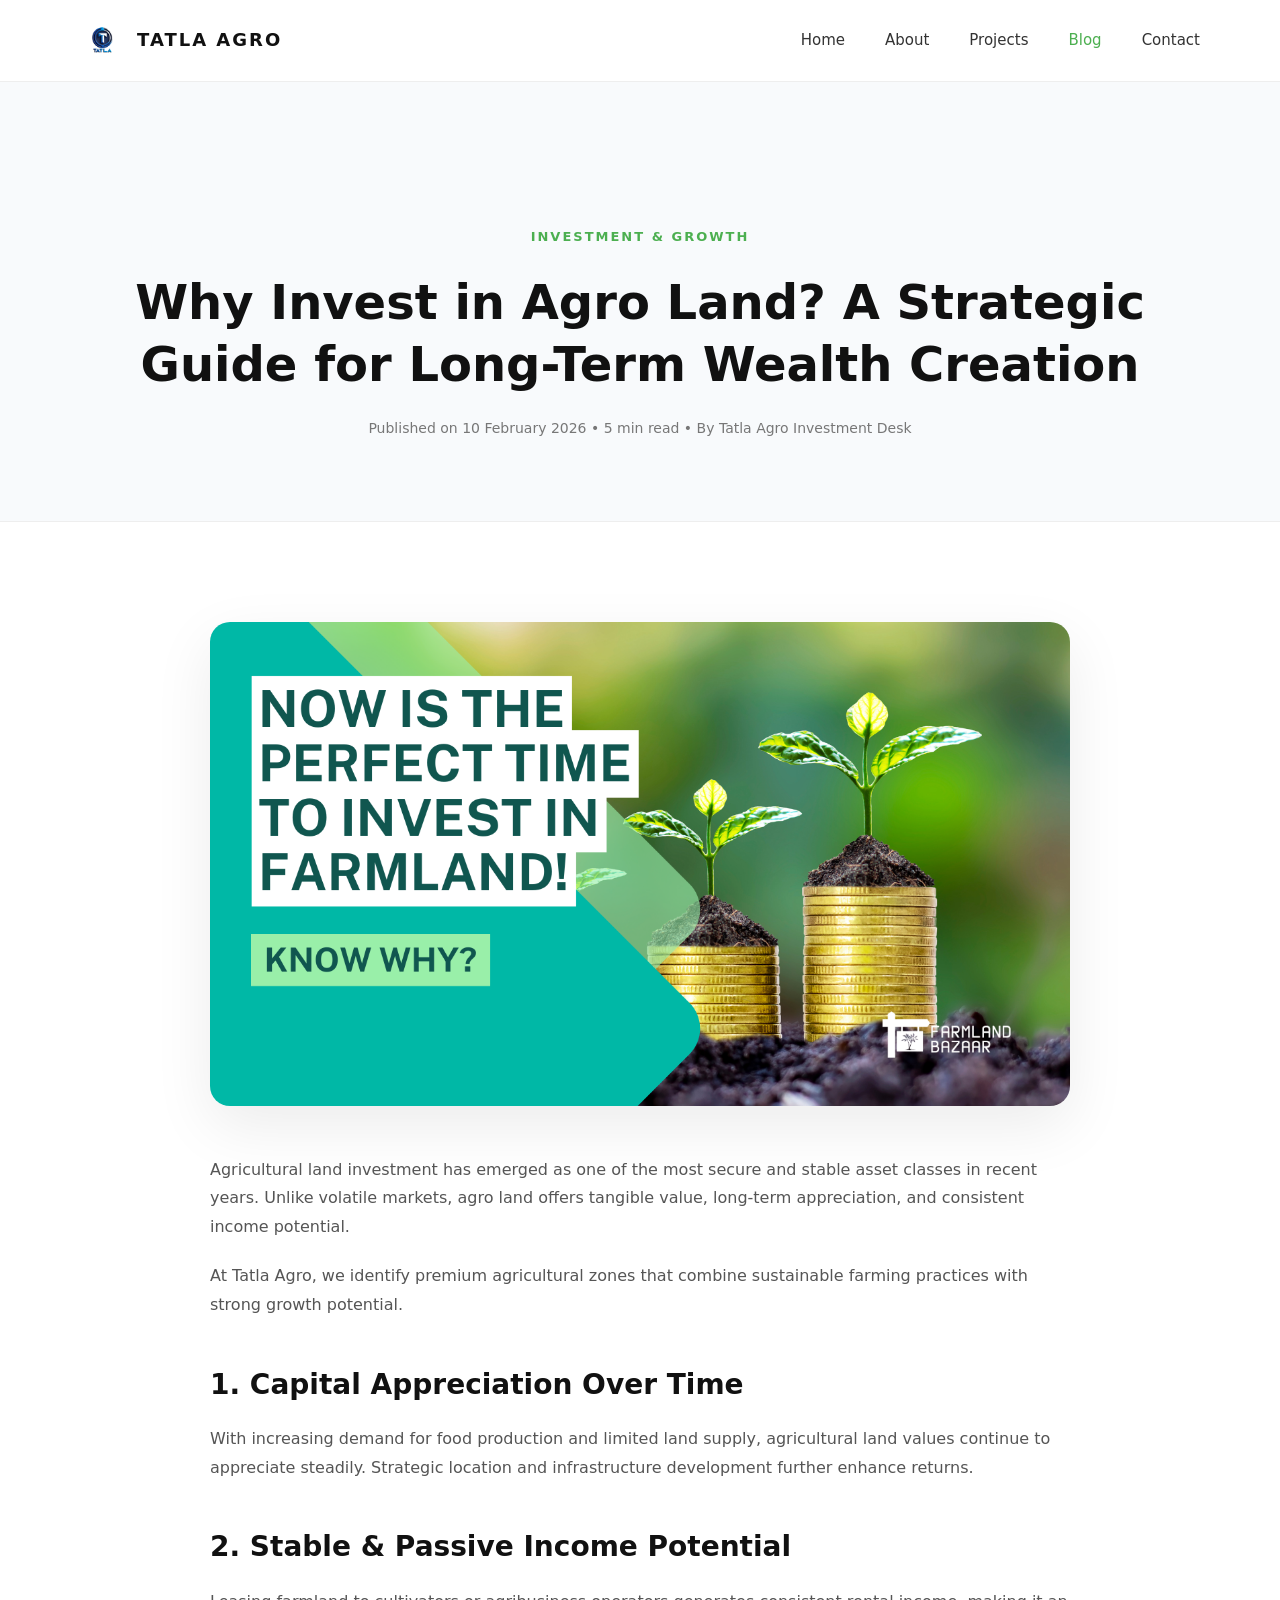
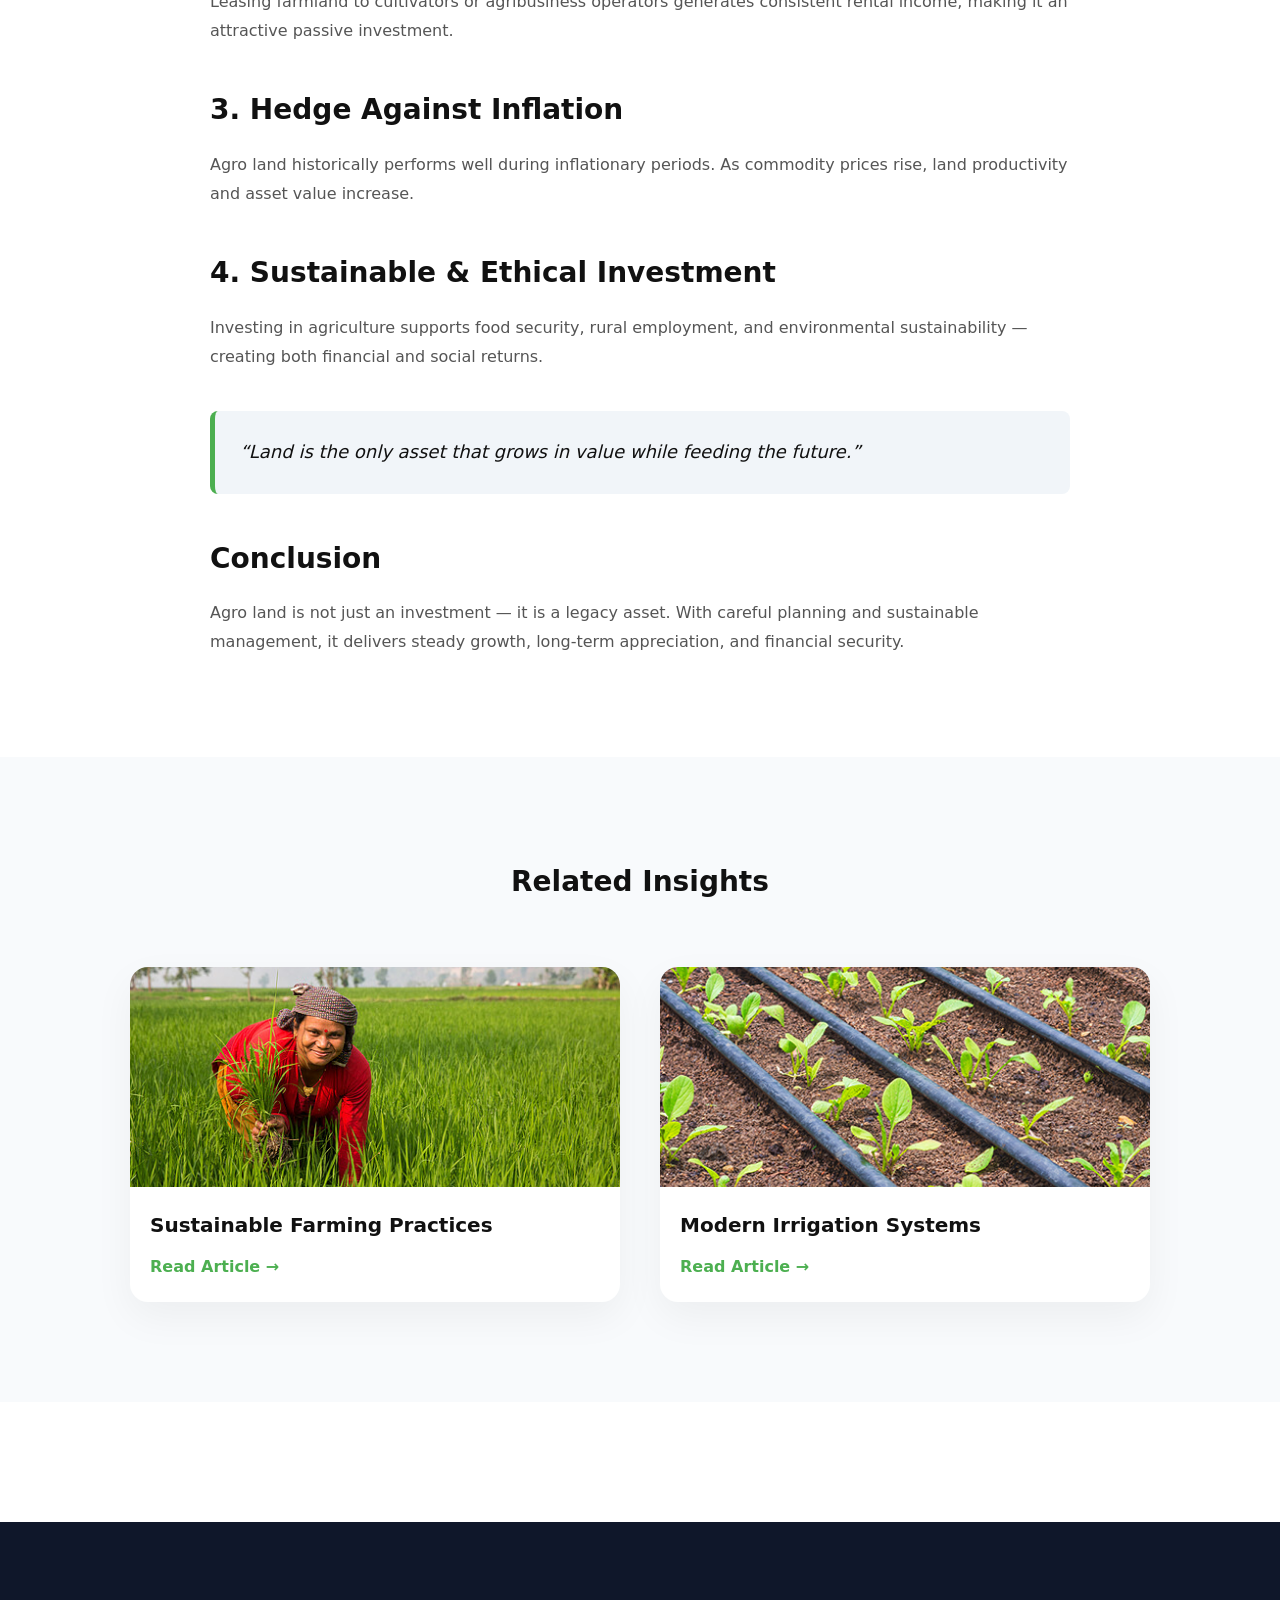
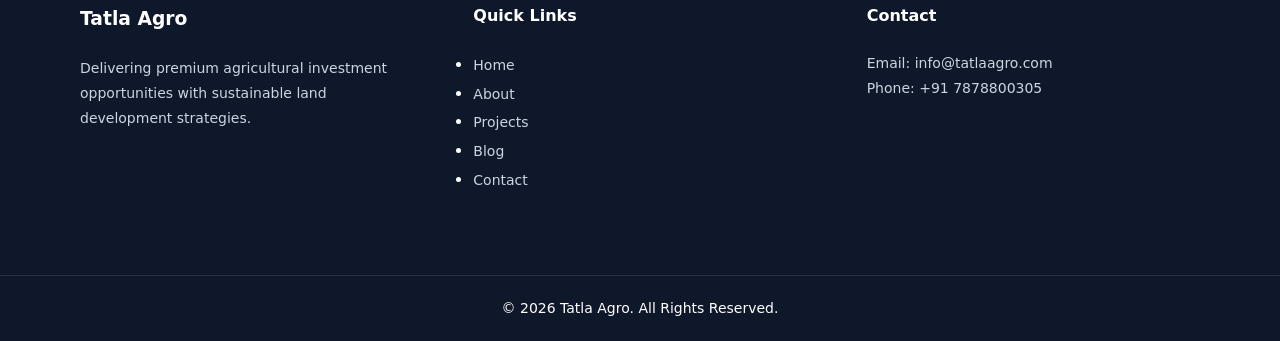
<file: blog-investment.html>
<!DOCTYPE html>
<html lang="en">
<head>
<meta charset="UTF-8">
<meta name="viewport" content="width=device-width, initial-scale=1.0">
<title>Why Invest in Agro Land? | Tatla Agro</title>
<link rel="stylesheet" href="blog1.css">
</head>
<body>

<header class="header-premium">

  <div class="header-flex">

    <!-- Logo -->
    <div class="brand">
      <img src="logo.png" alt="">
      <span class="company-name">TATLA AGRO</span>
    </div>

    <!-- Desktop Navigation -->
    <nav class="desktop-nav">
      <a href="index.html">Home</a>
      <a href="#">About</a>
      <a href="#">Projects</a>
      <a href="blog.html" class="active">Blog</a>
      <a href="#">Contact</a>
    </nav>

    <!-- Mobile Toggle -->
    <div class="menu-toggle" onclick="openMenu()">
      ☰
    </div>

  </div>
</header>

<!-- Overlay -->
<div class="menu-overlay" id="menuOverlay" onclick="closeMenu()"></div>

<!-- Mobile Drawer -->
<div class="mobile-drawer" id="mobileDrawer">

  <div class="drawer-header">
    <span class="close-btn" onclick="closeMenu()">✕</span>
  </div>

  <div class="drawer-brand">
    <img src="logo.png">
    <span>TATLA AGRO</span>
  </div>

  <nav class="drawer-nav">
    <a href="index.html">🏠 Home</a>
    <a href="about.html">ℹ️ About</a>
    <a href="projects.html">🌿 Projects</a>
    <a href="blog.html">📝 Blog</a>
    <a href="contact.html">📞 Contact</a>
  </nav>

</div>

<!-- ================= HERO ================= -->

<section class="blog-details-hero">
  <div class="container">

    <span class="lux-category">Investment & Growth</span>

    <h1>
      Why Invest in Agro Land?
      A Strategic Guide for Long-Term Wealth Creation
    </h1>

    <p class="meta">
      Published on 10 February 2026 • 5 min read • By Tatla Agro Investment Desk
    </p>

  </div>
</section>

<!-- ================= CONTENT ================= -->

<section class="blog-details-container">

  <img src="37.png" class="featured-image" alt="Agro Land Investment">

  <div class="blog-content-full">

    <p>
      Agricultural land investment has emerged as one of the most
      secure and stable asset classes in recent years. Unlike volatile
      markets, agro land offers tangible value, long-term appreciation,
      and consistent income potential.
    </p>

    <p>
      At Tatla Agro, we identify premium agricultural zones that combine
      sustainable farming practices with strong growth potential.
    </p>

    <h2>1. Capital Appreciation Over Time</h2>
    <p>
      With increasing demand for food production and limited land supply,
      agricultural land values continue to appreciate steadily.
      Strategic location and infrastructure development further enhance returns.
    </p>

    <h2>2. Stable & Passive Income Potential</h2>
    <p>
      Leasing farmland to cultivators or agribusiness operators generates
      consistent rental income, making it an attractive passive investment.
    </p>

    <h2>3. Hedge Against Inflation</h2>
    <p>
      Agro land historically performs well during inflationary periods.
      As commodity prices rise, land productivity and asset value increase.
    </p>

    <h2>4. Sustainable & Ethical Investment</h2>
    <p>
      Investing in agriculture supports food security, rural employment,
      and environmental sustainability — creating both financial and social returns.
    </p>

    <blockquote>
      “Land is the only asset that grows in value while feeding the future.”
    </blockquote>

    <h2>Conclusion</h2>
    <p>
      Agro land is not just an investment — it is a legacy asset.
      With careful planning and sustainable management, it delivers
      steady growth, long-term appreciation, and financial security.
    </p>

  </div>

</section>

<!-- ================= RELATED POSTS ================= -->

<section class="related-posts">
  <div class="container">

    <h3>Related Insights</h3>

    <div class="related-grid">

      <div class="related-card">
        <img src="36.jpg">
        <h4>Sustainable Farming Practices</h4>
        <a href="blog-sustainable.html">Read Article →</a>
      </div>

      <div class="related-card">
        <img src="33.jpg">
        <h4>Modern Irrigation Systems</h4>
        <a href="#">Read Article →</a>
      </div>

    </div>

  </div>
</section>

<!-- ================= FOOTER ================= -->

<footer class="footer-pro">

  <div class="footer-container">

    <div class="footer-col">
      <h3>Tatla Agro</h3>
      <p>
        Delivering premium agricultural investment opportunities
        with sustainable land development strategies.
      </p>
    </div>

    <div class="footer-col">
      <h4>Quick Links</h4>
      <ul>
        <li><a href="index.html">Home</a></li>
         <li><a href="#">About</a></li>
        <li><a href="projects.html">Projects</a></li>
        <li><a href="blog.html">Blog</a></li>
        <li><a href="contact.html">Contact</a></li>
      </ul>
    </div>

    <div class="footer-col">
      <h4>Contact</h4>
      <p>Email: info@tatlaagro.com</p>
      <p>Phone: +91 7878800305</p>
    </div>

  </div>

  <div class="footer-bottom">
    © 2026 Tatla Agro. All Rights Reserved.
  </div>

</footer>
<script>
function openMenu(){
  document.getElementById("mobileDrawer").classList.add("active");
  document.getElementById("menuOverlay").classList.add("active");
}

function closeMenu(){
  document.getElementById("mobileDrawer").classList.remove("active");
  document.getElementById("menuOverlay").classList.remove("active");
}
</script>
</body>
</html>
</file>
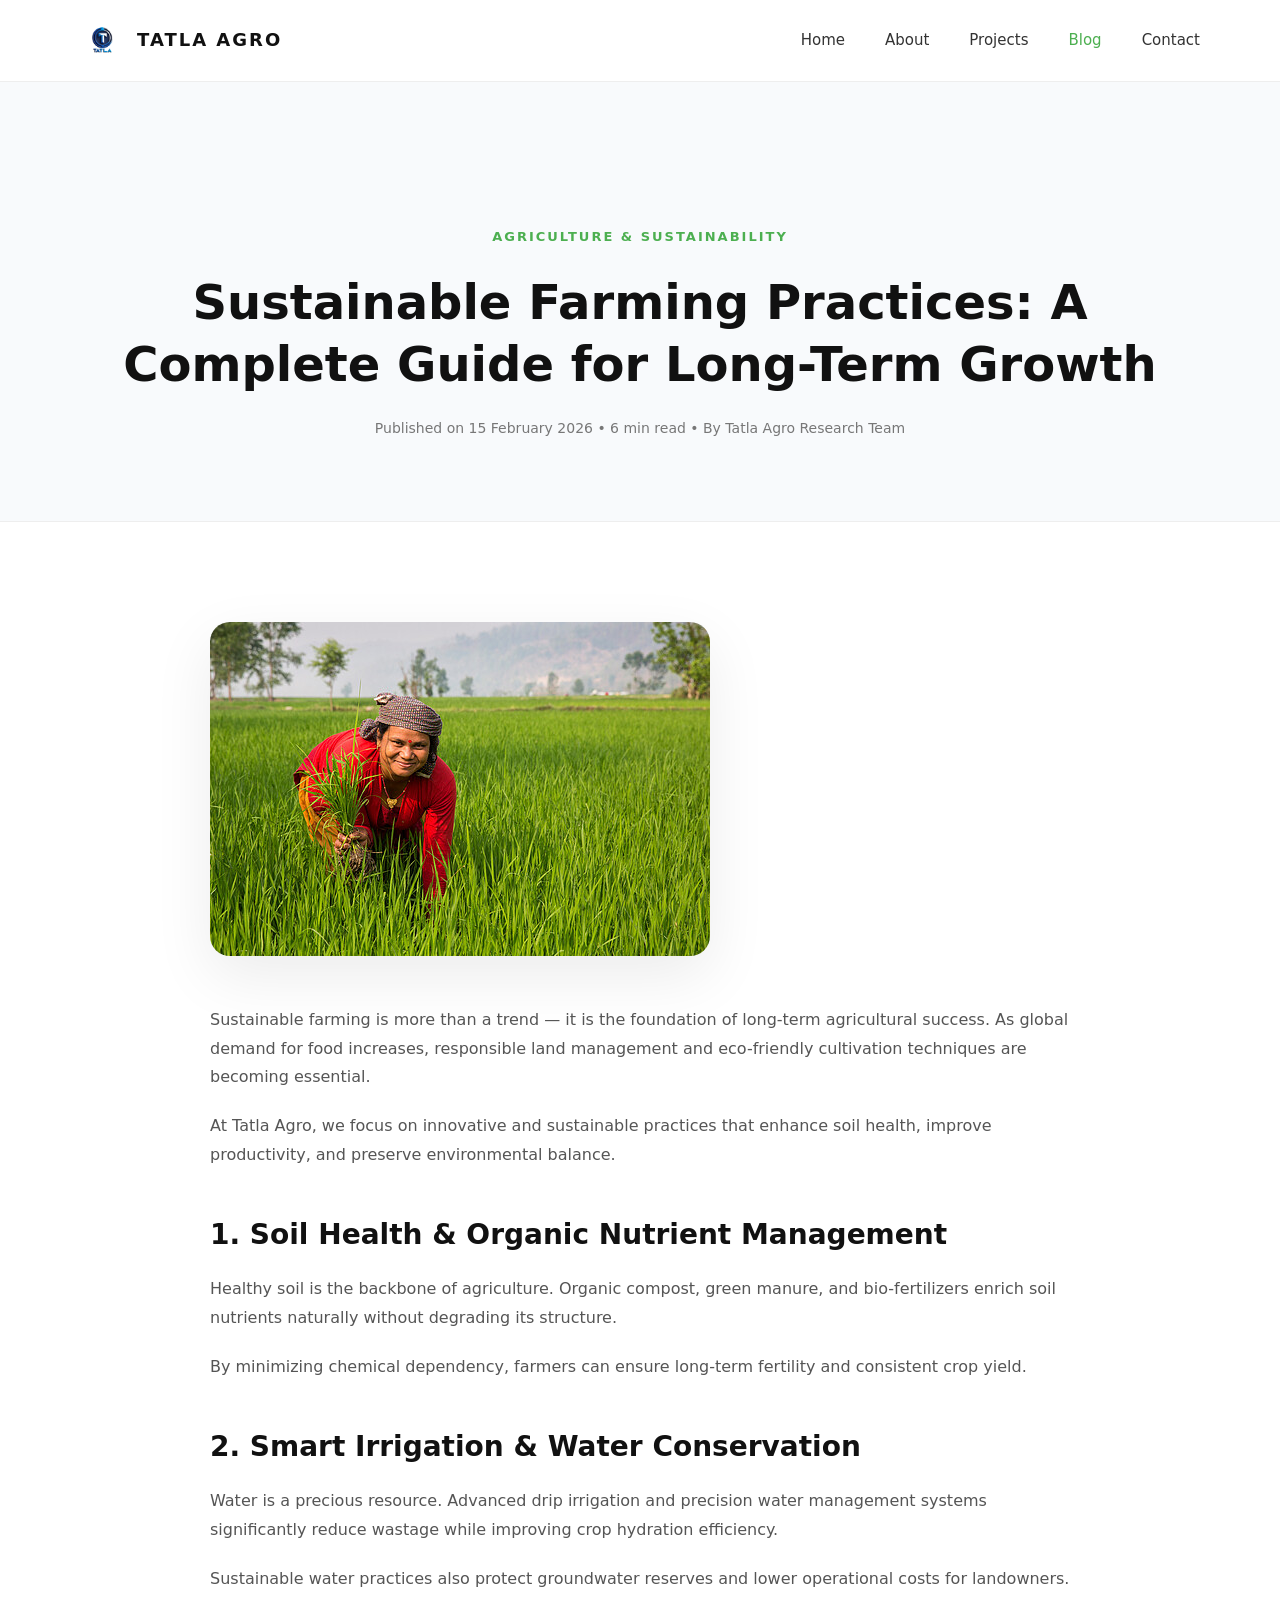
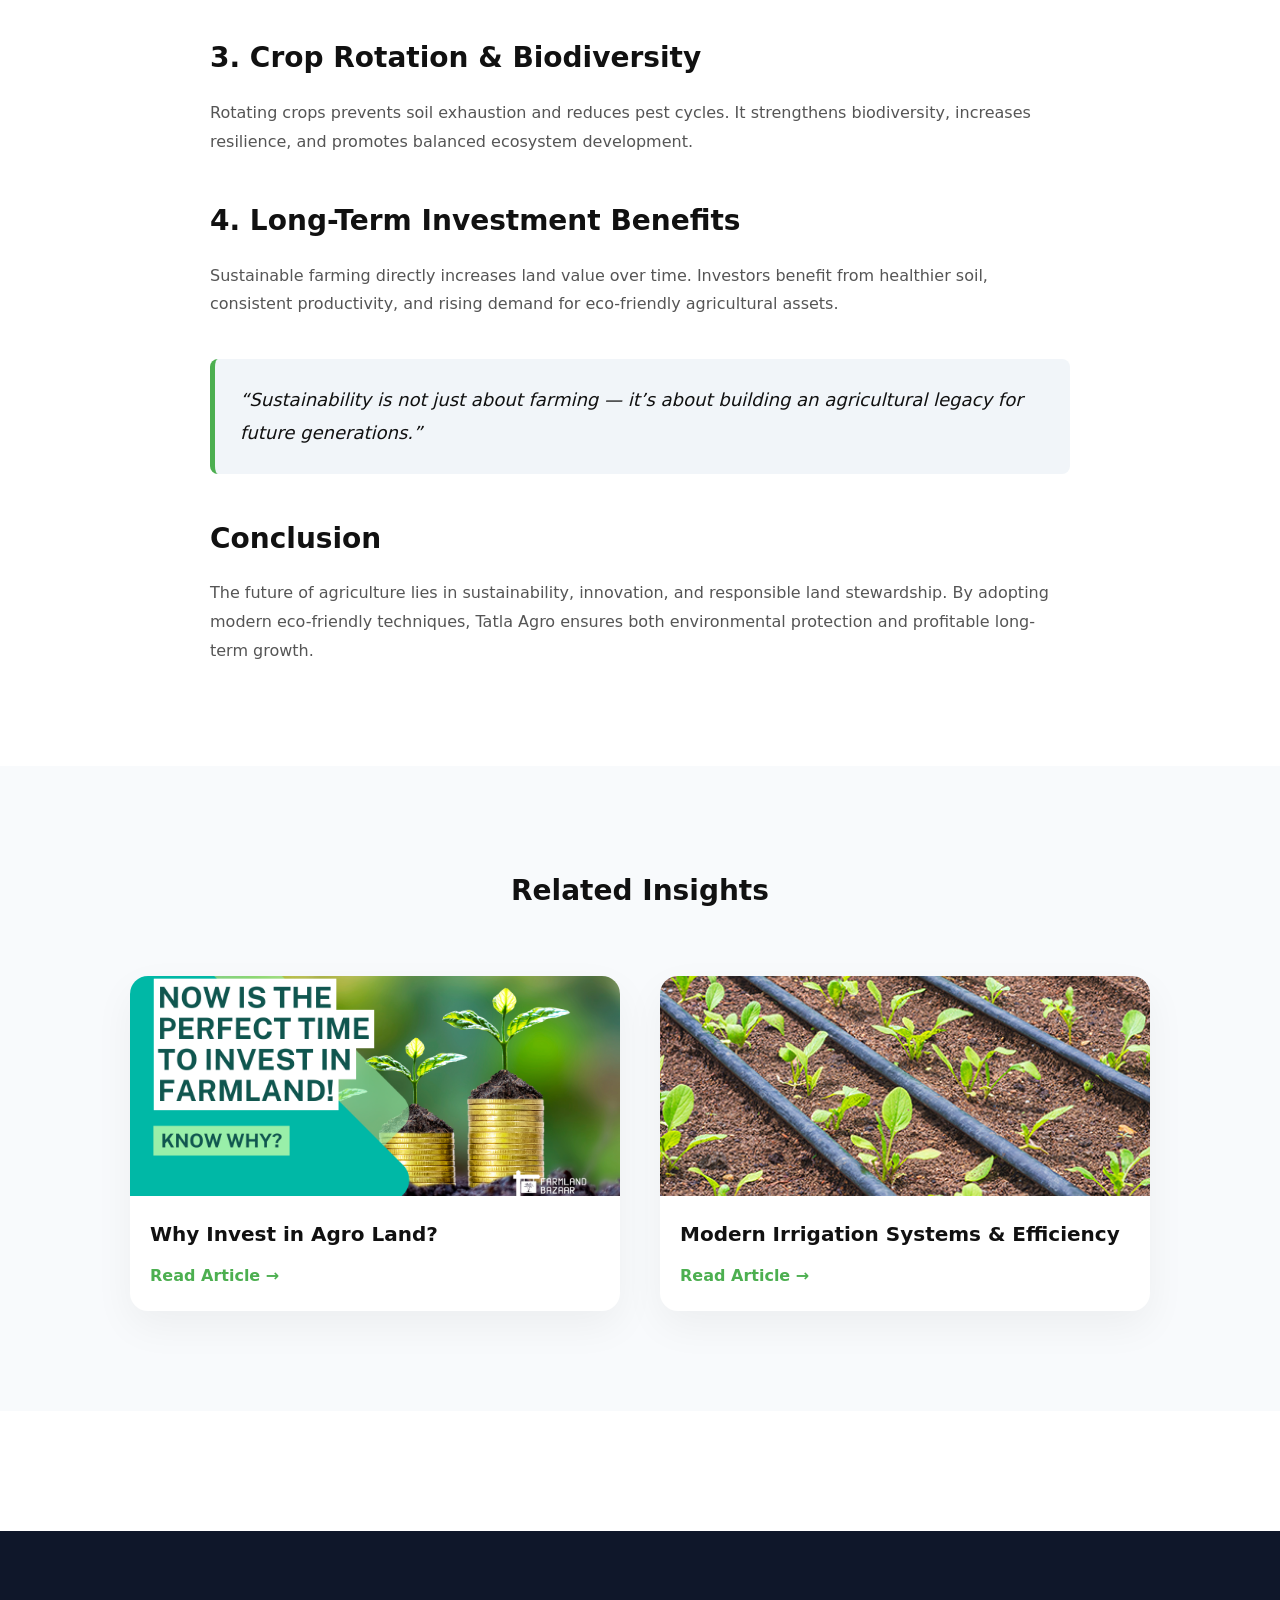
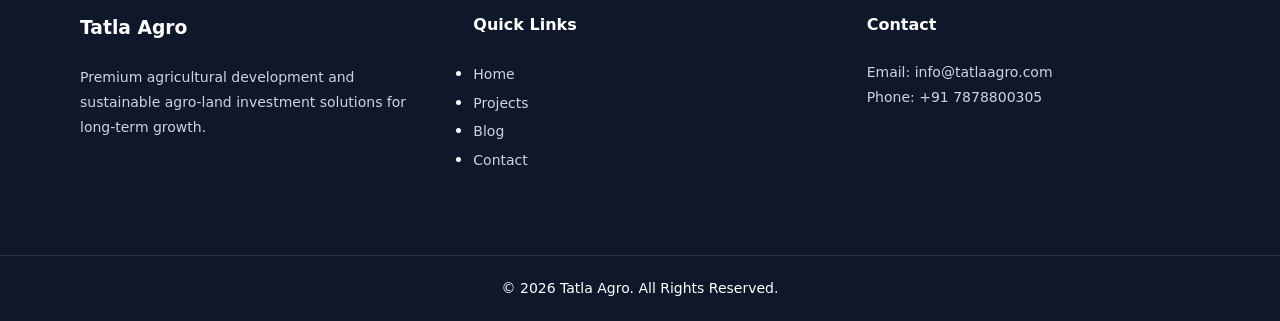
<file: blog-sustainable.html>
<!DOCTYPE html>
<html lang="en">
<head>
<meta charset="UTF-8">
<meta name="viewport" content="width=device-width, initial-scale=1.0">
<title>Sustainable Farming Practices | Tatla Agro</title>
<link rel="stylesheet" href="blog1.css">
</head>
<body>

<!-- ================= HEADER ================= -->

<header class="header-premium">

  <div class="header-flex">

    <!-- Logo -->
    <div class="brand">
      <img src="logo.png" alt="">
      <span class="company-name">TATLA AGRO</span>
    </div>

    <!-- Desktop Navigation -->
    <nav class="desktop-nav">
      <a href="index.html">Home</a>
      <a href="#">About</a>
      <a href="#">Projects</a>
      <a href="blog.html" class="active">Blog</a>
      <a href="#">Contact</a>
    </nav>

    <!-- Mobile Toggle -->
    <div class="menu-toggle" onclick="openMenu()">
      ☰
    </div>

  </div>
</header>

<!-- Overlay -->
<div class="menu-overlay" id="menuOverlay" onclick="closeMenu()"></div>

<!-- Mobile Drawer -->
<div class="mobile-drawer" id="mobileDrawer">

  <div class="drawer-header">
    <span class="close-btn" onclick="closeMenu()">✕</span>
  </div>

  <div class="drawer-brand">
    <img src="logo.png">
    <span>TATLA AGRO</span>
  </div>

  <nav class="drawer-nav">
    <a href="index.html">🏠 Home</a>
    <a href="about.html">ℹ️ About</a>
    <a href="projects.html">🌿 Projects</a>
    <a href="blog.html">📝 Blog</a>
    <a href="contact.html">📞 Contact</a>
  </nav>

</div>

<!-- ================= HERO SECTION ================= -->

<section class="blog-details-hero">
  <div class="container">

    <span class="lux-category">Agriculture & Sustainability</span>

    <h1>
      Sustainable Farming Practices:
      A Complete Guide for Long-Term Growth
    </h1>

    <p class="meta">
      Published on 15 February 2026 • 6 min read • By Tatla Agro Research Team
    </p>

  </div>
</section>


<!-- ================= FEATURE IMAGE ================= -->

<section class="blog-details-container">

  <img src="36.jpg" class="featured-image" alt="Sustainable Farming">

  <div class="blog-content-full">

    <p>
      Sustainable farming is more than a trend — it is the foundation of
      long-term agricultural success. As global demand for food increases,
      responsible land management and eco-friendly cultivation techniques
      are becoming essential.
    </p>

    <p>
      At Tatla Agro, we focus on innovative and sustainable practices that
      enhance soil health, improve productivity, and preserve environmental balance.
    </p>

    <h2>1. Soil Health & Organic Nutrient Management</h2>
    <p>
      Healthy soil is the backbone of agriculture. Organic compost,
      green manure, and bio-fertilizers enrich soil nutrients naturally
      without degrading its structure.
    </p>

    <p>
      By minimizing chemical dependency, farmers can ensure
      long-term fertility and consistent crop yield.
    </p>

    <h2>2. Smart Irrigation & Water Conservation</h2>
    <p>
      Water is a precious resource. Advanced drip irrigation and
      precision water management systems significantly reduce
      wastage while improving crop hydration efficiency.
    </p>

    <p>
      Sustainable water practices also protect groundwater reserves
      and lower operational costs for landowners.
    </p>

    <h2>3. Crop Rotation & Biodiversity</h2>
    <p>
      Rotating crops prevents soil exhaustion and reduces pest cycles.
      It strengthens biodiversity, increases resilience, and promotes
      balanced ecosystem development.
    </p>

    <h2>4. Long-Term Investment Benefits</h2>
    <p>
      Sustainable farming directly increases land value over time.
      Investors benefit from healthier soil, consistent productivity,
      and rising demand for eco-friendly agricultural assets.
    </p>

    <blockquote>
      “Sustainability is not just about farming — it’s about building
      an agricultural legacy for future generations.”
    </blockquote>

    <h2>Conclusion</h2>
    <p>
      The future of agriculture lies in sustainability, innovation,
      and responsible land stewardship. By adopting modern
      eco-friendly techniques, Tatla Agro ensures both
      environmental protection and profitable long-term growth.
    </p>

  </div>

</section>


<!-- ================= RELATED POSTS ================= -->

<section class="related-posts">
  <div class="container">

    <h3>Related Insights</h3>

    <div class="related-grid">

      <div class="related-card">
        <img src="37.png">
        <h4>Why Invest in Agro Land?</h4>
        <a href="blog-investment.html">Read Article →</a>
      </div>

      <div class="related-card">
        <img src="33.jpg">
        <h4>Modern Irrigation Systems & Efficiency</h4>
        <a href="#">Read Article →</a>
      </div>

    </div>

  </div>
</section>


<!-- ================= FOOTER ================= -->

<footer class="footer-pro">

  <div class="footer-container">

    <div class="footer-col">
      <h3>Tatla Agro</h3>
      <p>
        Premium agricultural development and sustainable
        agro-land investment solutions for long-term growth.
      </p>
    </div>

    <div class="footer-col">
      <h4>Quick Links</h4>
      <ul>
        <li><a href="index.html">Home</a></li>
        <li><a href="#">Projects</a></li>
        <li><a href="blog.html">Blog</a></li>
        <li><a href="#">Contact</a></li>
      </ul>
    </div>

    <div class="footer-col">
      <h4>Contact</h4>
      <p>Email: info@tatlaagro.com</p>
      <p>Phone: +91 7878800305</p>
    </div>

  </div>

  <div class="footer-bottom">
    © 2026 Tatla Agro. All Rights Reserved.
  </div>

</footer>
<script>
function openMenu(){
  document.getElementById("mobileDrawer").classList.add("active");
  document.getElementById("menuOverlay").classList.add("active");
}

function closeMenu(){
  document.getElementById("mobileDrawer").classList.remove("active");
  document.getElementById("menuOverlay").classList.remove("active");
}
</script>
</body>
</html>
</file>
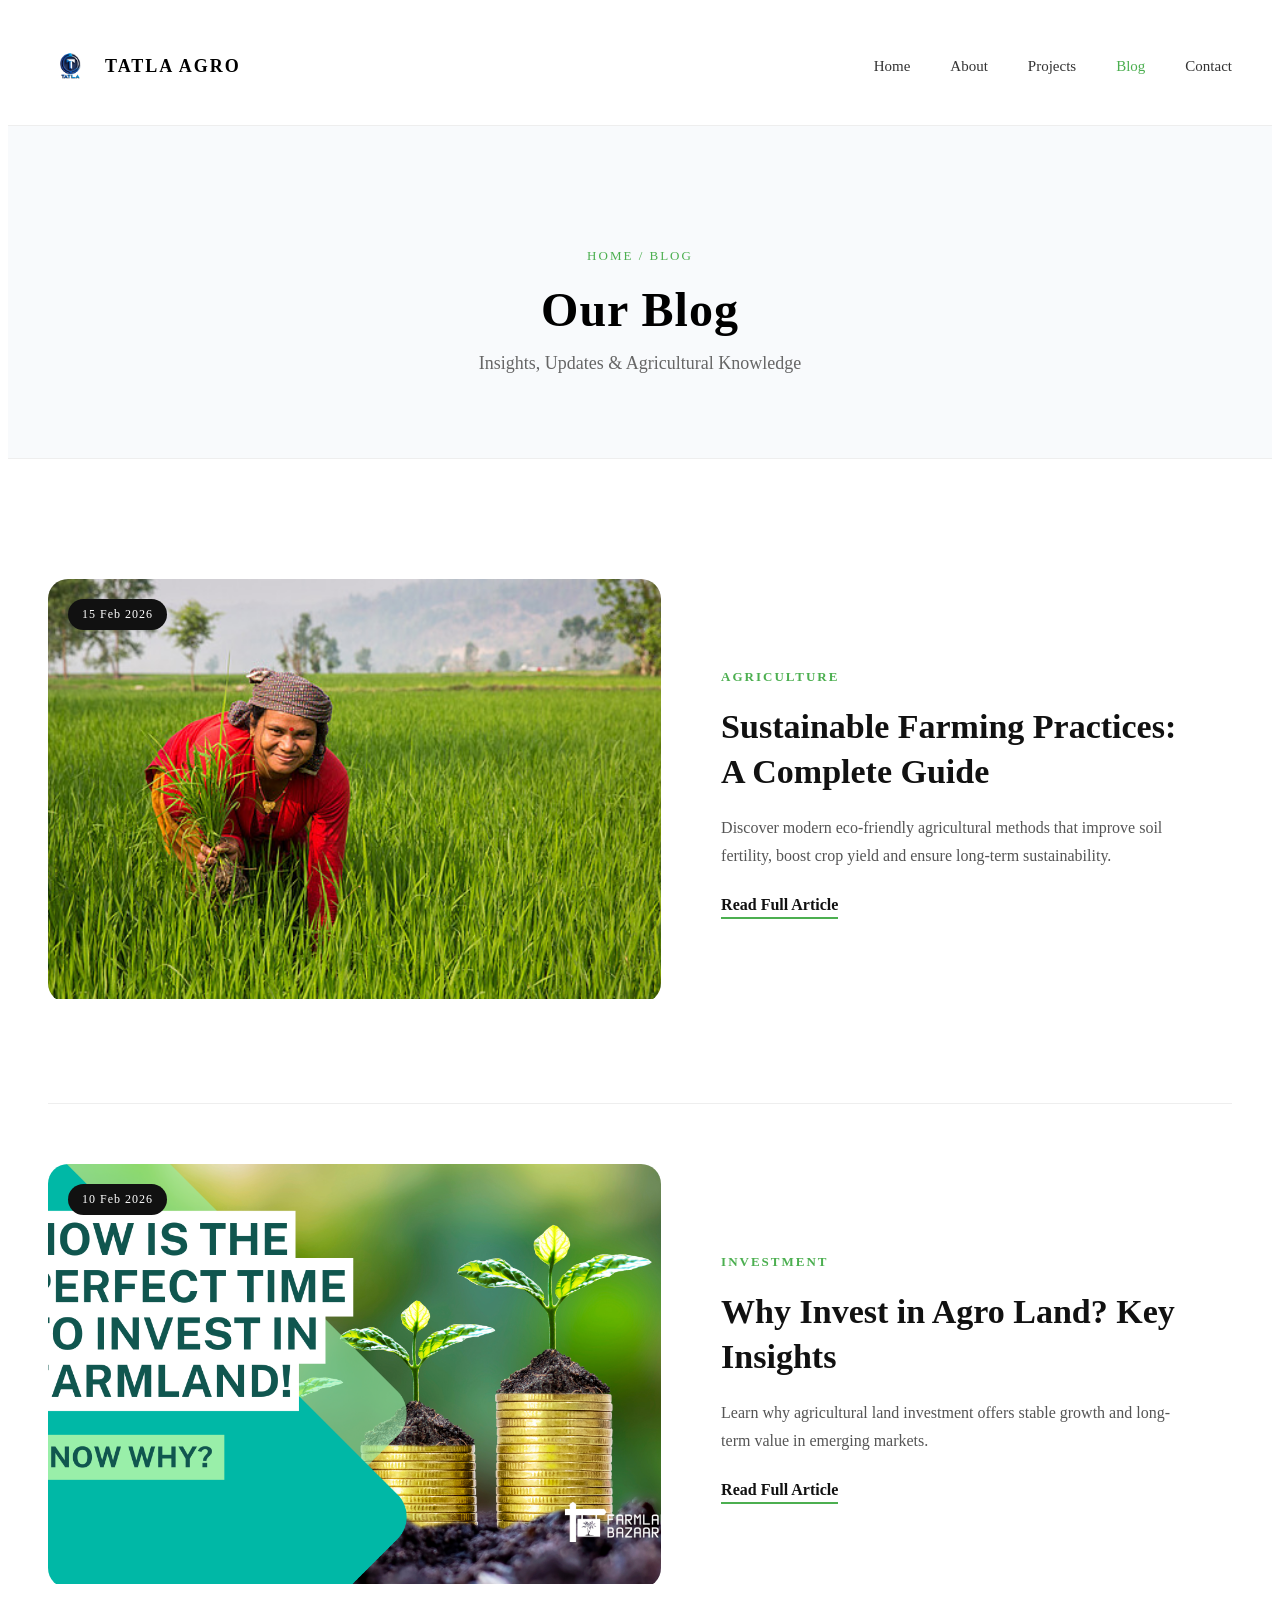
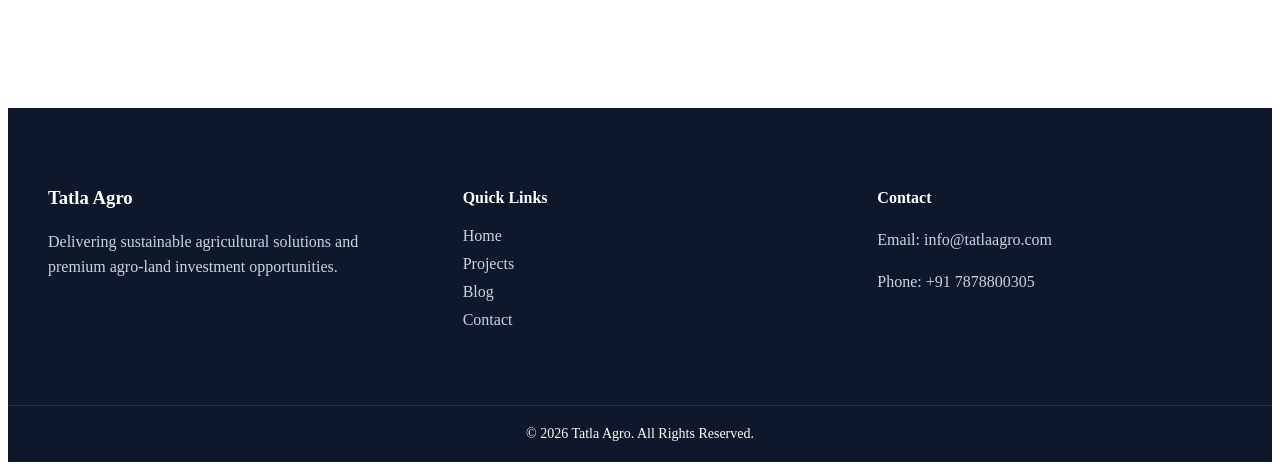
<file: blog.html>
<!DOCTYPE html>
<html lang="en">
<head>
<meta charset="UTF-8">
<meta name="viewport" content="width=device-width, initial-scale=1.0">
<title>Blog | Tatla Agro</title>
<link rel="stylesheet" href="blog.css">
</head>
<body>
<header class="header-premium">

  <div class="header-flex">

    <!-- Logo -->
    <div class="brand">
      <img src="logo.png" alt="">
      <span class="company-name">TATLA AGRO</span>
    </div>

    <!-- Desktop Navigation -->
    <nav class="desktop-nav">
      <a href="index.html">Home</a>
      <a href="#">About</a>
      <a href="#">Projects</a>
      <a href="blog.html" class="active">Blog</a>
      <a href="#">Contact</a>
    </nav>

    <!-- Mobile Toggle -->
    <div class="menu-toggle" onclick="openMenu()">
      ☰
    </div>

  </div>
</header>

<!-- Overlay -->
<div class="menu-overlay" id="menuOverlay" onclick="closeMenu()"></div>

<!-- Mobile Drawer -->
<div class="mobile-drawer" id="mobileDrawer">

  <div class="drawer-header">
    <span class="close-btn" onclick="closeMenu()">✕</span>
  </div>

  <div class="drawer-brand">
    <img src="logo.png">
    <span>TATLA AGRO</span>
  </div>

  <nav class="drawer-nav">
    <a href="index.html">🏠 Home</a>
    <a href="about.html">ℹ️ About</a>
    <a href="projects.html">🌿 Projects</a>
    <a href="blog.html">📝 Blog</a>
    <a href="contact.html">📞 Contact</a>
  </nav>

</div>
<section class="blog-hero-premium">

    <div class="blog-hero-inner">
        <span class="breadcrumb-mini">Home / Blog</span>
        <h1>Our Blog</h1>
        <p>Insights, Updates & Agricultural Knowledge</p>
    </div>

</section>

<section class="blog-luxury">

  <article class="blog-luxury-item">

      <div class="blog-image-wrap">
          <img src="36.jpg" alt="">
          <span class="date-badge">15 Feb 2026</span>
      </div>

      <div class="blog-luxury-content">
          <span class="lux-category">Agriculture</span>
          <h2>
              <a href="blog-sustainable.html">
                  Sustainable Farming Practices: A Complete Guide
              </a>
          </h2>
          <p>
              Discover modern eco-friendly agricultural methods that improve soil
              fertility, boost crop yield and ensure long-term sustainability.
          </p>
          <a href="blog-sustainable.html" class="lux-read">Read Full Article</a>
      </div>

  </article>


  <article class="blog-luxury-item">

      <div class="blog-image-wrap">
          <img src="37.png" alt="">
          <span class="date-badge">10 Feb 2026</span>
      </div>

      <div class="blog-luxury-content">
          <span class="lux-category">Investment</span>
          <h2>
              <a href="blog-investment.html">
                  Why Invest in Agro Land? Key Insights
              </a>
          </h2>
          <p>
              Learn why agricultural land investment offers stable growth
              and long-term value in emerging markets.
          </p>
          <a href="blog-investment.html" class="lux-read">Read Full Article</a>
      </div>

  </article>

</section>

<footer class="footer-pro">

    <div class="footer-container">

        <div class="footer-col">
            <h3>Tatla Agro</h3>
            <p>
                Delivering sustainable agricultural solutions and premium
                agro-land investment opportunities.
            </p>
        </div>

        <div class="footer-col">
            <h4>Quick Links</h4>
            <ul>
                <li><a href="index.html">Home</a></li>
                <li><a href="#">Projects</a></li>
                <li><a href="blog.html">Blog</a></li>
                <li><a href="#">Contact</a></li>
            </ul>
        </div>

        <div class="footer-col">
            <h4>Contact</h4>
            <p>Email: info@tatlaagro.com</p>
            <p>Phone: +91 7878800305</p>
        </div>

    </div>

    <div class="footer-bottom">
        © 2026 Tatla Agro. All Rights Reserved.
    </div>

</footer>
<script>
function openMenu(){
  document.getElementById("mobileDrawer").classList.add("active");
  document.getElementById("menuOverlay").classList.add("active");
}

function closeMenu(){
  document.getElementById("mobileDrawer").classList.remove("active");
  document.getElementById("menuOverlay").classList.remove("active");
}
</script>
</body>
</html>
</file>
<file: blog1.css>
/* ===============================
   GLOBAL RESET
================================ */

*{
  margin:0;
  padding:0;
  box-sizing:border-box;
}

body{
  font-family: "Segoe UI", system-ui, -apple-system, sans-serif;
  background:#ffffff;
  color:#111;
  line-height:1.8;
  -webkit-font-smoothing:antialiased;
}

img{
  max-width:100%;
  display:block;
}

a{
  text-decoration:none;
  transition:all .3s ease;
}

.container{
  max-width:1200px;
  margin:auto;
  padding:0 40px;
}

/* ===============================
   PREMIUM HEADER
================================ */

.header-premium{
  position:sticky;
  top:0;
  background:#ffffff;
  border-bottom:1px solid #eee;
  z-index:999;
}

.header-flex{
  display:flex;
  justify-content:space-between;
  align-items:center;
  padding:20px 0;
}

.brand{
  display:flex;
  align-items:center;
  gap:12px;
}

.brand img{
  width:50px;
}

.company-name{
  font-size:20px;
  font-weight:700;
  letter-spacing:2px;
}

.desktop-nav{
  display:flex;
  gap:40px;
}

.desktop-nav a{
  color:#333;
  font-weight:500;
  position:relative;
}

.desktop-nav a::after{
  content:"";
  position:absolute;
  left:0;
  bottom:-6px;
  width:0%;
  height:2px;
  background:#4CAF50;
  transition:.3s;
}

.desktop-nav a:hover::after{
  width:100%;
}

.desktop-nav a.active{
  color:#4CAF50;
}

/* ===============================
   BLOG HERO SECTION
================================ */

.blog-details-hero{
  padding:140px 20px 80px;
  text-align:center;
  background:#f8fafc;
  border-bottom:1px solid #eee;
}

.lux-category{
  text-transform:uppercase;
  font-size:13px;
  letter-spacing:2px;
  color:#4CAF50;
  font-weight:600;
}

.blog-details-hero h1{
  font-size:48px;
  margin:20px 0;
  line-height:1.3;
  font-weight:700;
}

.meta{
  color:#777;
  font-size:14px;
}

/* ===============================
   BLOG CONTENT
================================ */

.blog-details-container{
  max-width:900px;
  margin:100px auto;
  padding:0 20px;
}

.featured-image{
  border-radius:20px;
  margin-bottom:50px;
  box-shadow:0 20px 60px rgba(0,0,0,0.08);
}

.blog-content-full h2{
  font-size:28px;
  margin:40px 0 15px;
  font-weight:600;
}

.blog-content-full p{
  margin-bottom:20px;
  color:#555;
  font-size:16px;
}

blockquote{
  background:#f1f5f9;
  padding:25px;
  margin:40px 0;
  border-left:5px solid #4CAF50;
  font-style:italic;
  font-size:18px;
  border-radius:8px;
}

/* ===============================
   RELATED POSTS
================================ */

.related-posts{
  background:#f8fafc;
  padding:100px 0;
}

.related-posts h3{
  text-align:center;
  font-size:28px;
  margin-bottom:60px;
}

.related-grid{
  display:grid;
  grid-template-columns:repeat(2,1fr);
  gap:40px;
  max-width:1100px;
  margin:auto;
  padding:0 40px;
}

.related-card{
  background:#ffffff;
  border-radius:18px;
  overflow:hidden;
  box-shadow:0 15px 40px rgba(0,0,0,0.05);
  transition:.3s;
}

.related-card:hover{
  transform:translateY(-6px);
}

.related-card img{
  height:220px;
  width:100%;
  object-fit:cover;
}

.related-card h4{
  padding:20px 20px 10px;
  font-size:20px;
}

.related-card a{
  display:block;
  padding:0 20px 20px;
  font-weight:600;
  color:#4CAF50;
}

/* ===============================
   PREMIUM FOOTER
================================ */

.footer-pro{
  background:#0f172a;
  color:#fff;
  margin-top:120px;
}

.footer-container{
  display:grid;
  grid-template-columns:repeat(3,1fr);
  gap:60px;
  padding:80px 40px;
  max-width:1200px;
  margin:auto;
}

.footer-col h3,
.footer-col h4{
  margin-bottom:20px;
}

.footer-col p,
.footer-col a{
  color:#cbd5e1;
  font-size:14px;
}

.footer-col a:hover{
  color:#4CAF50;
}

.footer-bottom{
  text-align:center;
  padding:20px;
  border-top:1px solid rgba(255,255,255,0.1);
  font-size:14px;
}

/* ===============================
   RESPONSIVE DESIGN
================================ */

@media(max-width:992px){

  .blog-details-hero h1{
    font-size:34px;
  }

  .related-grid{
    grid-template-columns:1fr;
  }

}

@media(max-width:768px){

  .container{
    padding:0 20px;
  }

  .header-flex{
    padding:15px 20px;
  }

  .company-name{
    font-size:16px;
  }

  .desktop-nav{
    gap:20px;
  }

  .blog-details-hero{
    padding:100px 20px 60px;
  }

  .blog-details-hero h1{
    font-size:28px;
  }

  .footer-container{
    grid-template-columns:1fr;
    gap:40px;
    padding:60px 20px;
  }

}
/* ================= HEADER PREMIUM ================= */

.header-premium{
  position:sticky;
  top:0;
  width:100%;
  background:#ffffff;
  border-bottom:1px solid #eee;
  z-index:999;
}

.header-flex{
  max-width:1200px;
  margin:auto;
  padding:15px 20px;
  display:flex;
  justify-content:space-between;
  align-items:center;
}

/* Logo */
.brand{
  display:flex;
  align-items:center;
  gap:10px;
}

.brand img{
  width:36px;
}

.company-name{
  font-weight:700;
  font-size:16px;
  letter-spacing:1px;
}

/* Desktop Nav */
.desktop-nav{
  display:flex;
  gap:30px;
}

.desktop-nav a{
  text-decoration:none;
  color:#333;
  font-weight:500;
  font-size:15px;
}

.desktop-nav a.active{
  color:#4CAF50;
}

/* Mobile Toggle */
.menu-toggle{
  display:none;
  font-size:26px;
  cursor:pointer;
}

/* Mobile Menu */
.mobile-menu{
  display:none;
  flex-direction:column;
  padding:20px;
  border-top:1px solid #eee;
  background:#fff;
}

.mobile-menu a{
  padding:12px 0;
  text-decoration:none;
  color:#333;
  font-size:16px;
  border-bottom:1px solid #f2f2f2;
}

/* ================= MOBILE ================= */

@media(max-width:768px){

  .desktop-nav{
    display:none;
  }

  .menu-toggle{
    display:block;
  }

  .company-name{
    font-size:15px;
  }

  .brand img{
    width:32px;
  }

  .mobile-menu.active{
    display:flex;
  }

}
/* ================= HEADER PREMIUM ================= */

.header-premium{
  position:sticky;
  top:0;
  width:100%;
  background:#ffffff;
  border-bottom:1px solid #eee;
  z-index:999;
}

.header-flex{
  max-width:1200px;
  margin:auto;
  padding:15px 20px;
  display:flex;
  justify-content:space-between;
  align-items:center;
}

/* Logo */
.brand{
  display:flex;
  align-items:center;
  gap:10px;
}

.brand img{
  width:36px;
}

.company-name{
  font-weight:700;
  font-size:16px;
  letter-spacing:1px;
}

/* Desktop Nav */
.desktop-nav{
  display:flex;
  gap:30px;
}

.desktop-nav a{
  text-decoration:none;
  color:#333;
  font-weight:500;
  font-size:15px;
}

.desktop-nav a.active{
  color:#4CAF50;
}

/* Mobile Toggle */
.menu-toggle{
  display:none;
  font-size:26px;
  cursor:pointer;
}

/* Mobile Menu */
.mobile-menu{
  display:none;
  flex-direction:column;
  padding:20px;
  border-top:1px solid #eee;
  background:#fff;
}

.mobile-menu a{
  padding:12px 0;
  text-decoration:none;
  color:#333;
  font-size:16px;
  border-bottom:1px solid #f2f2f2;
}

/* ================= MOBILE ================= */

@media(max-width:768px){

  .desktop-nav{
    display:none;
  }

  .menu-toggle{
    display:block;
  }

  .company-name{
    font-size:15px;
  }

  .brand img{
    width:32px;
  }

  .mobile-menu.active{
    display:flex;
  }

}
/* ==========================
   MOBILE LUXURY DRAWER
========================== */

.menu-toggle{
  font-size:28px;
  cursor:pointer;
}

/* Overlay */
.menu-overlay{
  position:fixed;
  inset:0;
  background:rgba(0,0,0,0.5);
  backdrop-filter:blur(6px);
  opacity:0;
  visibility:hidden;
  transition:.3s ease;
  z-index:998;
}

/* Drawer */
.mobile-drawer{
  position:fixed;
  top:0;
  left:-100%;
  width:80%;
  max-width:320px;
  height:100%;
  background:#0c0c0c;
  color:#fff;
  padding:25px;
  transition:.4s cubic-bezier(.77,0,.18,1);
  z-index:999;
  display:flex;
  flex-direction:column;
}

/* Active */
.mobile-drawer.active{
  left:0;
}

.menu-overlay.active{
  opacity:1;
  visibility:visible;
}

/* Close button */
.drawer-header{
  display:flex;
  justify-content:flex-end;
}

.close-btn{
  font-size:24px;
  cursor:pointer;
}

/* Brand */
.drawer-brand{
  display:flex;
  align-items:center;
  gap:12px;
  margin:30px 0 40px;
}

.drawer-brand img{
  width:40px;
}

.drawer-brand span{
  font-size:18px;
  font-weight:600;
  letter-spacing:2px;
}

/* Navigation */
.drawer-nav{
  display:flex;
  flex-direction:column;
  gap:25px;
}

.drawer-nav a{
  color:#fff;
  font-size:18px;
  text-decoration:none;
  display:flex;
  align-items:center;
  gap:10px;
  transition:.3s;
}

.drawer-nav a:hover{
  color:#4CAF50;
  transform:translateX(5px);
}

/* Hide desktop nav on mobile */
@media(min-width:769px){
  .menu-toggle,
  .mobile-drawer,
  .menu-overlay{
    display:none;
  }
}
/* ================= HEADER ================= */

.header-premium{
  position:sticky;
  top:0;
  background:#fff;
  border-bottom:1px solid #eee;
  z-index:999;
}

.header-flex{
  max-width:1200px;
  margin:auto;
  padding:18px 40px;
  display:flex;
  justify-content:space-between;
  align-items:center;
}

/* Logo */
.brand{
  display:flex;
  align-items:center;
  gap:12px;
}

.brand img{
  width:45px;
}

.company-name{
  font-weight:700;
  letter-spacing:2px;
  font-size:18px;
}

/* Desktop Nav */
.desktop-nav{
  display:flex;
  gap:40px;
}

.desktop-nav a{
  text-decoration:none;
  color:#333;
  font-weight:500;
  position:relative;
}

.desktop-nav a.active{
  color:#4CAF50;
}

.desktop-nav a::after{
  content:"";
  position:absolute;
  left:0;
  bottom:-6px;
  width:0%;
  height:2px;
  background:#4CAF50;
  transition:.3s;
}

.desktop-nav a:hover::after{
  width:100%;
}

/* ================= MOBILE DRAWER ================= */

.menu-toggle{
  display:none;
  font-size:26px;
  cursor:pointer;
}

/* Overlay */
.menu-overlay{
  position:fixed;
  inset:0;
  background:rgba(0,0,0,0.5);
  backdrop-filter:blur(6px);
  opacity:0;
  visibility:hidden;
  transition:.3s;
  z-index:998;
}

/* Drawer */
.mobile-drawer{
  position:fixed;
  top:0;
  left:-100%;
  width:80%;
  max-width:320px;
  height:100%;
  background:#0c0c0c;
  color:#fff;
  padding:25px;
  transition:.4s cubic-bezier(.77,0,.18,1);
  z-index:999;
  display:flex;
  flex-direction:column;
}

.mobile-drawer.active{
  left:0;
}

.menu-overlay.active{
  opacity:1;
  visibility:visible;
}

/* Drawer Content */
.drawer-header{
  display:flex;
  justify-content:flex-end;
}

.close-btn{
  font-size:24px;
  cursor:pointer;
}

.drawer-brand{
  display:flex;
  align-items:center;
  gap:12px;
  margin:30px 0 40px;
}

.drawer-brand img{
  width:40px;
}

.drawer-brand span{
  font-size:18px;
  font-weight:600;
  letter-spacing:2px;
}

.drawer-nav{
  display:flex;
  flex-direction:column;
  gap:25px;
}

.drawer-nav a{
  color:#fff;
  font-size:18px;
  text-decoration:none;
  transition:.3s;
}

.drawer-nav a:hover{
  color:#4CAF50;
  transform:translateX(5px);
}

/* ================= RESPONSIVE ================= */

@media(max-width:768px){

  .desktop-nav{
    display:none;  /* Hide desktop nav only on mobile */
  }

  .menu-toggle{
    display:block; /* Show hamburger only on mobile */
  }

  .header-flex{
    padding:15px 20px;
  }

  .company-name{
    font-size:15px;
  }

  .brand img{
    width:35px;
  }

}
</file>
<file: blog.css>
/* HERO */
.blog-page-hero{
    padding:120px 60px 60px;
    text-align:center;
    background:#f9f9f9;
}

.blog-page-hero h1{
    font-size:40px;
}

/* LAYOUT */
.blog-cms-wrapper{
    display:flex;
    gap:50px;
    padding:60px;
}

.blog-posts{
    flex:3;
}

.blog-sidebar-cms{
    flex:1;
}

/* Featured */
.featured-post{
    position:relative;
    margin-bottom:40px;
}

.featured-post img{
    width:100%;
    border-radius:15px;
}

.featured-content{
    position:absolute;
    bottom:30px;
    left:30px;
    color:#fff;
}

.featured-content span{
    background:#4CAF50;
    padding:5px 12px;
    font-size:12px;
}

/* Grid */
.post-grid{
    display:grid;
    grid-template-columns:repeat(2,1fr);
    gap:30px;
}

.post-card{
    background:#fff;
    padding:15px;
    border-radius:12px;
    box-shadow:0 10px 25px rgba(0,0,0,0.05);
}

.post-card img{
    width:100%;
    border-radius:10px;
}

/* Sidebar */
.sidebar-box{
    background:#fff;
    padding:20px;
    border-radius:12px;
    margin-bottom:30px;
    box-shadow:0 8px 20px rgba(0,0,0,0.05);
}

.sidebar-box input{
    width:100%;
    padding:10px;
    border:1px solid #ddd;
}

/* Pagination */
.pagination{
    margin-top:40px;
}

.pagination span{
    display:inline-block;
    margin-right:10px;
    padding:8px 14px;
    background:#eee;
    cursor:pointer;
}

.pagination .active{
    background:#4CAF50;
    color:#fff;
}

/* Mobile */
@media(max-width:768px){
    .blog-cms-wrapper{
        flex-direction:column;
        padding:40px 20px;
    }

    .post-grid{
        grid-template-columns:1fr;
    }
}
.blog-pro-container{
    max-width:1100px;
    margin:80px auto;
    padding:0 40px;
    display:flex;
    flex-direction:column;
    gap:60px;
}

.blog-item-pro{
    display:flex;
    gap:40px;
    align-items:center;
    padding-bottom:40px;
    border-bottom:1px solid #eee;
    transition:0.3s ease;
}

.blog-item-pro:hover{
    transform:translateY(-4px);
}

.blog-thumb img{
    width:220px;
    height:150px;
    object-fit:cover;
    border-radius:12px;
}

.blog-info{
    flex:1;
}

.blog-meta{
    font-size:13px;
    margin-bottom:12px;
}

.blog-meta .category{
    color:#4CAF50;
    font-weight:600;
    margin-right:15px;
    text-transform:uppercase;
    letter-spacing:1px;
}

.blog-meta .date{
    color:#888;
}

.blog-info h2{
    font-size:24px;
    margin-bottom:12px;
}

.blog-info h2 a{
    text-decoration:none;
    color:#222;
    transition:0.3s;
}

.blog-info h2 a:hover{
    color:#4CAF50;
}

.blog-info p{
    color:#555;
    line-height:1.6;
    margin-bottom:15px;
}

.read-btn-pro{
    font-weight:600;
    text-decoration:none;
    color:#111;
    position:relative;
}

.read-btn-pro::after{
    content:"";
    position:absolute;
    left:0;
    bottom:-3px;
    width:0%;
    height:2px;
    background:#4CAF50;
    transition:0.3s;
}

.read-btn-pro:hover::after{
    width:100%;
}

/* MOBILE */
@media(max-width:768px){

    .blog-pro-container{
        padding:0 20px;
    }

    .blog-item-pro{
        flex-direction:column;
        align-items:flex-start;
    }

    .blog-thumb img{
        width:100%;
        height:200px;
    }

}
.blog-luxury{
    max-width:1200px;
    margin:120px auto;
    padding:0 40px;
    display:flex;
    flex-direction:column;
    gap:100px;
}

.blog-luxury-item{
    display:grid;
    grid-template-columns:1.2fr 1fr;
    gap:60px;
    align-items:center;
}

.blog-image-wrap{
    position:relative;
    overflow:hidden;
    border-radius:20px;
}

.blog-image-wrap img{
    width:100%;
    height:420px;
    object-fit:cover;
    transition:0.6s ease;
}

.blog-luxury-item:hover img{
    transform:scale(1.05);
}

.date-badge{
    position:absolute;
    top:20px;
    left:20px;
    background:#111;
    color:#fff;
    padding:8px 14px;
    font-size:12px;
    letter-spacing:1px;
    border-radius:30px;
}

.blog-luxury-content{
    padding-right:40px;
}

.lux-category{
    text-transform:uppercase;
    font-size:13px;
    letter-spacing:2px;
    color:#4CAF50;
    font-weight:600;
}

.blog-luxury-content h2{
    font-size:34px;
    margin:20px 0;
    line-height:1.3;
}

.blog-luxury-content h2 a{
    text-decoration:none;
    color:#111;
    transition:0.3s;
}

.blog-luxury-content h2 a:hover{
    color:#4CAF50;
}

.blog-luxury-content p{
    font-size:16px;
    line-height:1.8;
    color:#555;
    margin-bottom:25px;
}

.lux-read{
    font-weight:600;
    text-decoration:none;
    color:#111;
    border-bottom:2px solid #4CAF50;
    padding-bottom:4px;
    transition:0.3s;
}

.lux-read:hover{
    letter-spacing:1px;
}

/* Divider Line Between Posts */
.blog-luxury-item + .blog-luxury-item{
    padding-top:60px;
    border-top:1px solid #eee;
}

/* MOBILE */
@media(max-width:992px){
    .blog-luxury-item{
        grid-template-columns:1fr;
        gap:30px;
    }

    .blog-image-wrap img{
        height:280px;
    }

    .blog-luxury{
        padding:0 20px;
        margin:80px auto;
        gap:60px;
    }

    .blog-luxury-content h2{
        font-size:24px;
    }
}
.blog-header{
    position:sticky;
    top:0;
    width:100%;
    background:#fff;
    border-bottom:1px solid #eee;
    z-index:999;
}

.header-inner{
    max-width:1200px;
    margin:auto;
    padding:18px 40px;
    display:flex;
    justify-content:space-between;
    align-items:center;
}

.brand{
    display:flex;
    align-items:center;
    gap:12px;
}

.brand img{
    width:48px;
}

.company-name{
    font-weight:700;
    letter-spacing:2px;
    font-size:18px;
}

.desktop-nav{
    display:flex;
    gap:40px;
}

.desktop-nav a{
    text-decoration:none;
    color:#333;
    font-weight:500;
    position:relative;
    transition:0.3s;
}

.desktop-nav a.active{
    color:#4CAF50;
}

.desktop-nav a::after{
    content:"";
    position:absolute;
    left:0;
    bottom:-6px;
    width:0%;
    height:2px;
    background:#4CAF50;
    transition:0.3s;
}

.desktop-nav a:hover::after{
    width:100%;
}
.footer-pro{
    background:#0f172a;
    color:#fff;
    margin-top:120px;
}

.footer-container{
    max-width:1200px;
    margin:auto;
    padding:60px 40px;
    display:grid;
    grid-template-columns:repeat(3,1fr);
    gap:60px;
}

.footer-col h3,
.footer-col h4{
    margin-bottom:20px;
}

.footer-col p{
    line-height:1.6;
    color:#cbd5e1;
}

.footer-col ul{
    list-style:none;
    padding:0;
}

.footer-col ul li{
    margin-bottom:10px;
}

.footer-col a{
    text-decoration:none;
    color:#cbd5e1;
    transition:0.3s;
}

.footer-col a:hover{
    color:#4CAF50;
}

.footer-bottom{
    text-align:center;
    padding:20px;
    border-top:1px solid rgba(255,255,255,0.1);
    font-size:14px;
}

/* MOBILE */
@media(max-width:768px){
    .footer-container{
        grid-template-columns:1fr;
        gap:40px;
        padding:40px 20px;
    }

    .header-inner{
        padding:15px 20px;
    }

    .desktop-nav{
        gap:20px;
    }
}
.blog-hero-premium{
    padding:140px 20px 100px;
    text-align:center;
    background:#f8fafc;
    border-bottom:1px solid #eee;
}

.blog-hero-inner{
    max-width:900px;
    margin:auto;
}

.breadcrumb-mini{
    font-size:13px;
    text-transform:uppercase;
    letter-spacing:2px;
    color:#4CAF50;
}

.blog-hero-premium h1{
    font-size:48px;
    font-weight:700;
    margin:20px 0 10px;
    letter-spacing:1px;
}

.blog-hero-premium p{
    font-size:18px;
    color:#666;
    max-width:600px;
    margin:auto;
    line-height:1.6;
}

/* MOBILE */
@media(max-width:768px){
    .blog-hero-premium{
        padding:100px 20px 70px;
    }

    .blog-hero-premium h1{
        font-size:32px;
    }

    .blog-hero-premium p{
        font-size:15px;
    }
}
.header-premium{
    position:sticky;
    top:0;
    width:100%;
    background:#ffffff;
    padding:18px 0;
    border-bottom:1px solid #eee;
    z-index:999;
}

.header-flex{
    max-width:1200px;
    margin:auto;
    padding:0 40px;
    display:flex;
    justify-content:space-between;
    align-items:center;
}

.brand{
    display:flex;
    align-items:center;
    gap:12px;
}

.brand img{
    width:45px;
}

.company-name{
    font-weight:700;
    font-size:18px;
    letter-spacing:2px;
}

.desktop-nav{
    display:flex;
    gap:40px;
}

.desktop-nav a{
    text-decoration:none;
    color:#333;
    font-weight:500;
    position:relative;
    transition:0.3s;
}

.desktop-nav a.active{
    color:#4CAF50;
}

.desktop-nav a::after{
    content:"";
    position:absolute;
    left:0;
    bottom:-6px;
    width:0%;
    height:2px;
    background:#4CAF50;
    transition:0.3s;
}

.desktop-nav a:hover::after{
    width:100%;
}
/* ===== PREMIUM HEADER ===== */
.header-premium{
    position:sticky;
    top:0;
    width:100%;
    background:#ffffff;
    border-bottom:1px solid #eee;
    z-index:999;
}

.header-flex{
    max-width:1200px;
    margin:auto;
    padding:18px 40px;
    display:flex;
    justify-content:space-between;
    align-items:center;
}

/* LOGO */
.brand{
    display:flex;
    align-items:center;
    gap:10px;
}

.brand img{
    width:45px;
}

.company-name{
    font-weight:700;
    font-size:18px;
    letter-spacing:2px;
}

/* DESKTOP NAV */
.desktop-nav{
    display:flex;
    gap:35px;
}

.desktop-nav a{
    text-decoration:none;
    color:#333;
    font-weight:500;
    position:relative;
    transition:0.3s;
}

.desktop-nav a.active{
    color:#4CAF50;
}

.desktop-nav a::after{
    content:"";
    position:absolute;
    left:0;
    bottom:-6px;
    width:0%;
    height:2px;
    background:#4CAF50;
    transition:0.3s;
}

.desktop-nav a:hover::after{
    width:100%;
}

/* ===== MOBILE RESPONSIVE ===== */
@media(max-width:768px){

    .header-flex{
        padding:15px 20px;
    }

    .company-name{
        font-size:15px;
        letter-spacing:1px;
    }

    .brand img{
        width:35px;
    }

    .desktop-nav{
        gap:18px;
    }

    .desktop-nav a{
        font-size:14px;
    }

}
.blog-hero-premium{
    padding:120px 20px 80px;
    text-align:center;
    background:#f8fafc;
    border-bottom:1px solid #eee;
}

.blog-hero-inner{
    max-width:750px;
    margin:auto;
}

.breadcrumb-mini{
    font-size:13px;
    text-transform:uppercase;
    letter-spacing:2px;
    color:#4CAF50;
}

.blog-hero-premium h1{
    font-size:48px;
    font-weight:700;
    margin:18px 0 12px;
}

.blog-hero-premium p{
    font-size:18px;
    color:#666;
    line-height:1.6;
}

/* MOBILE PERFECT */
@media(max-width:768px){

    .blog-hero-premium{
        padding:90px 20px 60px;
    }

    .blog-hero-premium h1{
        font-size:30px;
        line-height:1.3;
    }

    .blog-hero-premium p{
        font-size:15px;
        padding:0 10px;
    }

    .breadcrumb-mini{
        font-size:11px;
        letter-spacing:1px;
    }
}
body{
    -webkit-font-smoothing:antialiased;
}

img{
    max-width:100%;
    height:auto;
}
/* ================= HEADER PREMIUM ================= */

.header-premium{
  position:sticky;
  top:0;
  width:100%;
  background:#ffffff;
  border-bottom:1px solid #eee;
  z-index:999;
}

.header-flex{
  max-width:1200px;
  margin:auto;
  padding:15px 20px;
  display:flex;
  justify-content:space-between;
  align-items:center;
}

/* Logo */
.brand{
  display:flex;
  align-items:center;
  gap:10px;
}

.brand img{
  width:36px;
}

.company-name{
  font-weight:700;
  font-size:16px;
  letter-spacing:1px;
}

/* Desktop Nav */
.desktop-nav{
  display:flex;
  gap:30px;
}

.desktop-nav a{
  text-decoration:none;
  color:#333;
  font-weight:500;
  font-size:15px;
}

.desktop-nav a.active{
  color:#4CAF50;
}

/* Mobile Toggle */
.menu-toggle{
  display:none;
  font-size:26px;
  cursor:pointer;
}

/* Mobile Menu */
.mobile-menu{
  display:none;
  flex-direction:column;
  padding:20px;
  border-top:1px solid #eee;
  background:#fff;
}

.mobile-menu a{
  padding:12px 0;
  text-decoration:none;
  color:#333;
  font-size:16px;
  border-bottom:1px solid #f2f2f2;
}

/* ================= MOBILE ================= */

@media(max-width:768px){

  .desktop-nav{
    display:none;
  }

  .menu-toggle{
    display:block;
  }

  .company-name{
    font-size:15px;
  }

  .brand img{
    width:32px;
  }

  .mobile-menu.active{
    display:flex;
  }

}
/* ==========================
   MOBILE LUXURY DRAWER
========================== */

.menu-toggle{
  font-size:28px;
  cursor:pointer;
}

/* Overlay */
.menu-overlay{
  position:fixed;
  inset:0;
  background:rgba(0,0,0,0.5);
  backdrop-filter:blur(6px);
  opacity:0;
  visibility:hidden;
  transition:.3s ease;
  z-index:998;
}

/* Drawer */
.mobile-drawer{
  position:fixed;
  top:0;
  left:-100%;
  width:80%;
  max-width:320px;
  height:100%;
  background:#0c0c0c;
  color:#fff;
  padding:25px;
  transition:.4s cubic-bezier(.77,0,.18,1);
  z-index:999;
  display:flex;
  flex-direction:column;
}

/* Active */
.mobile-drawer.active{
  left:0;
}

.menu-overlay.active{
  opacity:1;
  visibility:visible;
}

/* Close button */
.drawer-header{
  display:flex;
  justify-content:flex-end;
}

.close-btn{
  font-size:24px;
  cursor:pointer;
}

/* Brand */
.drawer-brand{
  display:flex;
  align-items:center;
  gap:12px;
  margin:30px 0 40px;
}

.drawer-brand img{
  width:40px;
}

.drawer-brand span{
  font-size:18px;
  font-weight:600;
  letter-spacing:2px;
}

/* Navigation */
.drawer-nav{
  display:flex;
  flex-direction:column;
  gap:25px;
}

.drawer-nav a{
  color:#fff;
  font-size:18px;
  text-decoration:none;
  display:flex;
  align-items:center;
  gap:10px;
  transition:.3s;
}

.drawer-nav a:hover{
  color:#4CAF50;
  transform:translateX(5px);
}

/* Hide desktop nav on mobile */
@media(min-width:769px){
  .menu-toggle,
  .mobile-drawer,
  .menu-overlay{
    display:none;
  }
}
/* ================= HEADER ================= */

.header-premium{
  position:sticky;
  top:0;
  background:#fff;
  border-bottom:1px solid #eee;
  z-index:999;
}

.header-flex{
  max-width:1200px;
  margin:auto;
  padding:18px 40px;
  display:flex;
  justify-content:space-between;
  align-items:center;
}

/* Logo */
.brand{
  display:flex;
  align-items:center;
  gap:12px;
}

.brand img{
  width:45px;
}

.company-name{
  font-weight:700;
  letter-spacing:2px;
  font-size:18px;
}

/* Desktop Nav */
.desktop-nav{
  display:flex;
  gap:40px;
}

.desktop-nav a{
  text-decoration:none;
  color:#333;
  font-weight:500;
  position:relative;
}

.desktop-nav a.active{
  color:#4CAF50;
}

.desktop-nav a::after{
  content:"";
  position:absolute;
  left:0;
  bottom:-6px;
  width:0%;
  height:2px;
  background:#4CAF50;
  transition:.3s;
}

.desktop-nav a:hover::after{
  width:100%;
}

/* ================= MOBILE DRAWER ================= */

.menu-toggle{
  display:none;
  font-size:26px;
  cursor:pointer;
}

/* Overlay */
.menu-overlay{
  position:fixed;
  inset:0;
  background:rgba(0,0,0,0.5);
  backdrop-filter:blur(6px);
  opacity:0;
  visibility:hidden;
  transition:.3s;
  z-index:998;
}

/* Drawer */
.mobile-drawer{
  position:fixed;
  top:0;
  left:-100%;
  width:80%;
  max-width:320px;
  height:100%;
  background:#0c0c0c;
  color:#fff;
  padding:25px;
  transition:.4s cubic-bezier(.77,0,.18,1);
  z-index:999;
  display:flex;
  flex-direction:column;
}

.mobile-drawer.active{
  left:0;
}

.menu-overlay.active{
  opacity:1;
  visibility:visible;
}

/* Drawer Content */
.drawer-header{
  display:flex;
  justify-content:flex-end;
}

.close-btn{
  font-size:24px;
  cursor:pointer;
}

.drawer-brand{
  display:flex;
  align-items:center;
  gap:12px;
  margin:30px 0 40px;
}

.drawer-brand img{
  width:40px;
}

.drawer-brand span{
  font-size:18px;
  font-weight:600;
  letter-spacing:2px;
}

.drawer-nav{
  display:flex;
  flex-direction:column;
  gap:25px;
}

.drawer-nav a{
  color:#fff;
  font-size:18px;
  text-decoration:none;
  transition:.3s;
}

.drawer-nav a:hover{
  color:#4CAF50;
  transform:translateX(5px);
}

/* ================= RESPONSIVE ================= */

@media(max-width:768px){

  .desktop-nav{
    display:none;  /* Hide desktop nav only on mobile */
  }

  .menu-toggle{
    display:block; /* Show hamburger only on mobile */
  }

  .header-flex{
    padding:15px 20px;
  }

  .company-name{
    font-size:15px;
  }

  .brand img{
    width:35px;
  }

}
</file>
